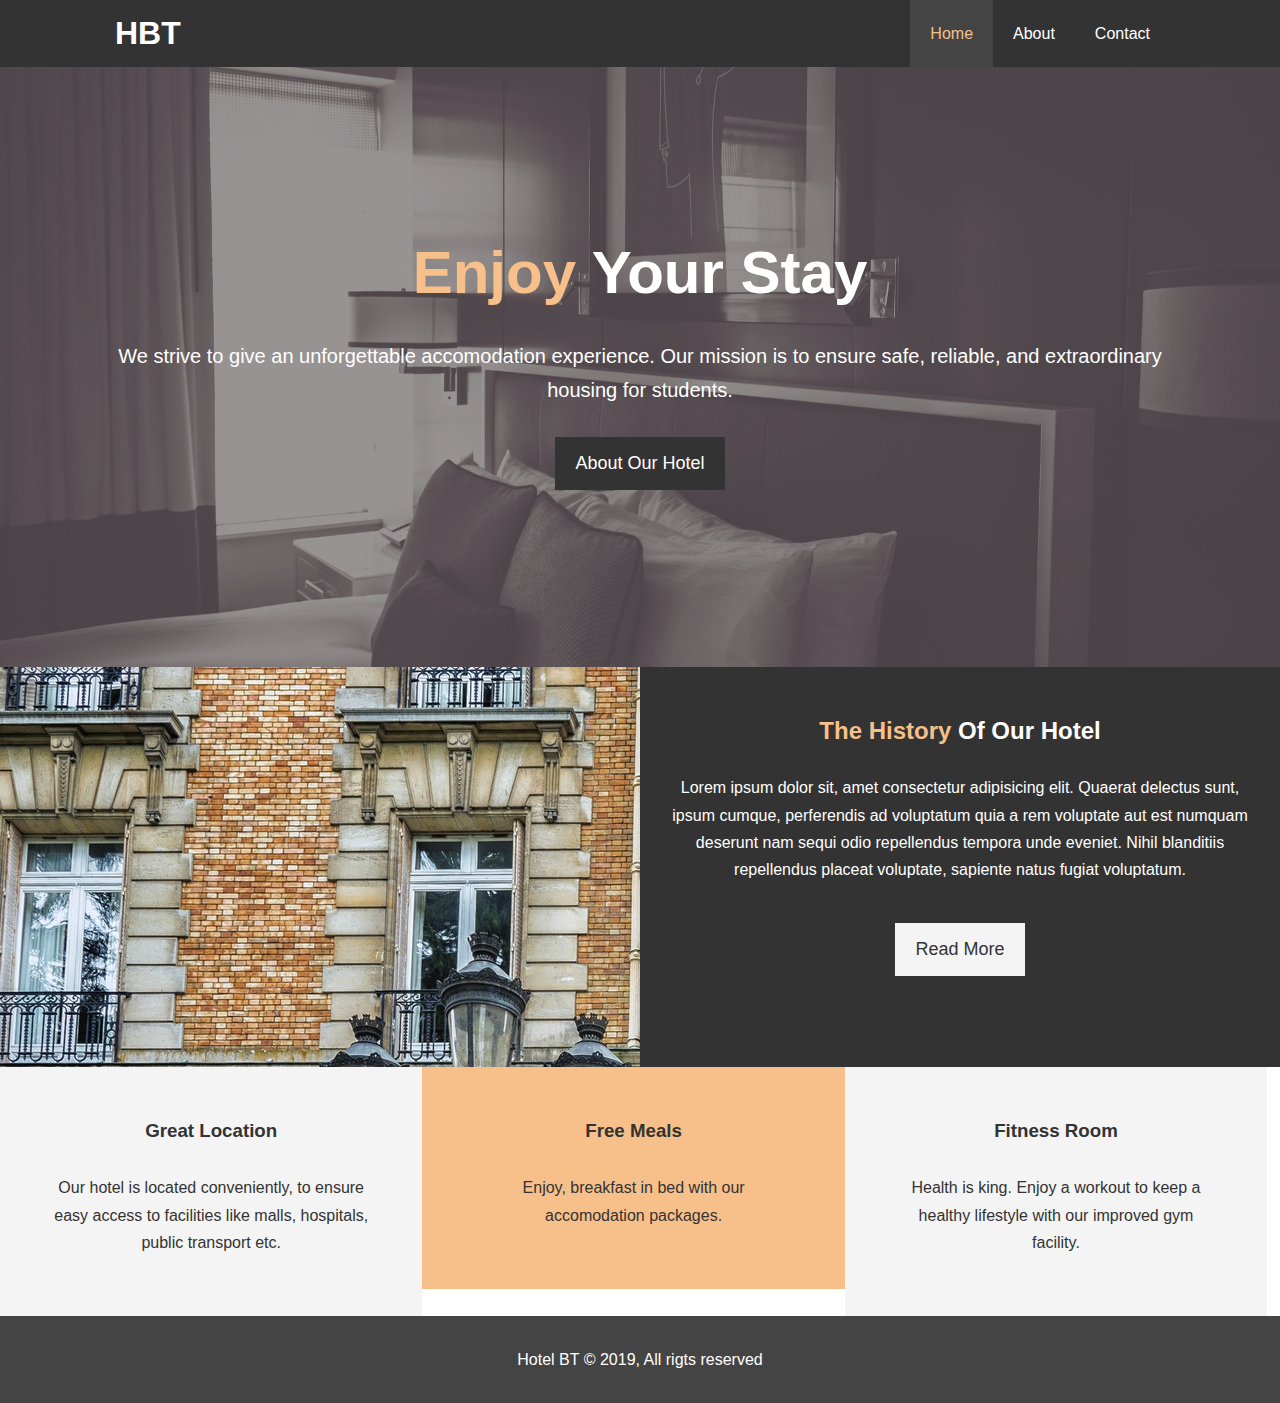
<file: index.html>
<!DOCTYPE html>
<html lang="en">

<head>
    <meta charset="UTF-8">
    <meta http-equiv="X-UA-Compatible" content="IE=edge">
    <meta name="viewport" content="width=device-width, initial-scale=1.0">
    <meta name="description" content="Welcome to Joburg's very first, Hotel for Students!">
    <meta name="keywords" content="hotel, accomodation, Johannesburg accomodation for students">
    <!-- we are going to use a css stylesheet (all.css) from fontawesome.com,
    this will allow us to use fonts/icons... -->
    <link rel="stylesheet" href="https://use.fontawesome.com/releases/v5.6.1/css/all.css" integrity="sha384-gfdkjb5BdAXd+lj+gudLWI+BXq4IuLW5IT+brZEZsLFm++aCMlF1V92rMkPaX4PP" crossorigin="anonymous">
    <link rel="stylesheet" href="./css/style.css">
    <!-- style sheet for tablets and less -->
    <link rel="stylesheet" media="screen and (max-width: 768px)" href="./css/mobile.css">
    <title>Hotel BT | Johannesburg Student Hotel</title>
</head>

<body>

    <!-- header & main interface of my hotel website -->
    <header>
        <nav id="navbar">
            <!-- the contaner will allow us to move the logo and links
                 around without moving the black navbar :) -->
            <div class="container">
                <h1 class="logo"><a href="index.html">HBT</a></h1>
                <ul>
                    <li><a class="current" href="index.html">Home</a></li>
                    <li><a href="about.html">About</a></li>
                    <li><a href="contact.html">Contact</a></li>
                </ul>
            </div>
        </nav>

        <!-- main display below the navbar -->
        <div id="showcase">
            <div class="container">
                <div class="showcase-content">
                    <h1><span class="text-primary">Enjoy</span> Your Stay</h1>
                    <p class="lead">We strive to give an unforgettable accomodation experience. Our mission is to ensure safe, reliable, and extraordinary housing for students.</p>
                    <a class="btn" href="about.html">About Our Hotel</a>
                </div>
            </div>
        </div>

    </header>

    <section id="home-info" class="background-dark">
        <div class="info-img">

        </div>
        <div class="info-content">
            <h2><span class="text-primary">The History</span> Of Our Hotel</h2>
            <p>Lorem ipsum dolor sit, amet consectetur adipisicing elit. Quaerat delectus sunt, ipsum cumque, perferendis ad voluptatum quia a rem voluptate aut est numquam deserunt nam sequi odio repellendus tempora unde eveniet. Nihil blanditiis repellendus
                placeat voluptate, sapiente natus fugiat voluptatum.</p>
            <a href="about.html" class="btn btn-light">Read More</a>
        </div>
    </section>

    <section id="features">
        <div class="box background-light">
            <!-- fontawesome.com allows us to search for icons. Normally, the 1st
            one of the set of 3 is free & the others are acessible through a 
            subscription. The actual icon has HTML "i" tag, this gives us the icon -->
            <i class="fas fa-hotel fa-3x"></i>
            <h3>Great Location</h3>
            <p>Our hotel is located conveniently, to ensure easy access to facilities like malls, hospitals, public transport etc.</p>
        </div>
        <div class="box background-primary">
            <i class="fas fa-utensils fa-3x"></i>
            <h3>Free Meals</h3>
            <p>Enjoy, breakfast in bed with our accomodation packages.</p>
        </div>
        <div class="box background-light">
            <i class="fas fa-dumbbell fa-3x"></i>
            <h3>Fitness Room</h3>
            <p>Health is king. Enjoy a workout to keep a healthy lifestyle with our improved gym facility.</p>
        </div>
    </section>

    <!-- since the 3 boxes above were floated, we need to clear the float so as to allow for addition 
         of padding...this is done by the usage of the "clr" class -->
    <div class="clr"></div>


    <footer id="main-footer">
        <p>Hotel BT &copy 2019, All rigts reserved</p>
    </footer>

</body>

</html>
</file>
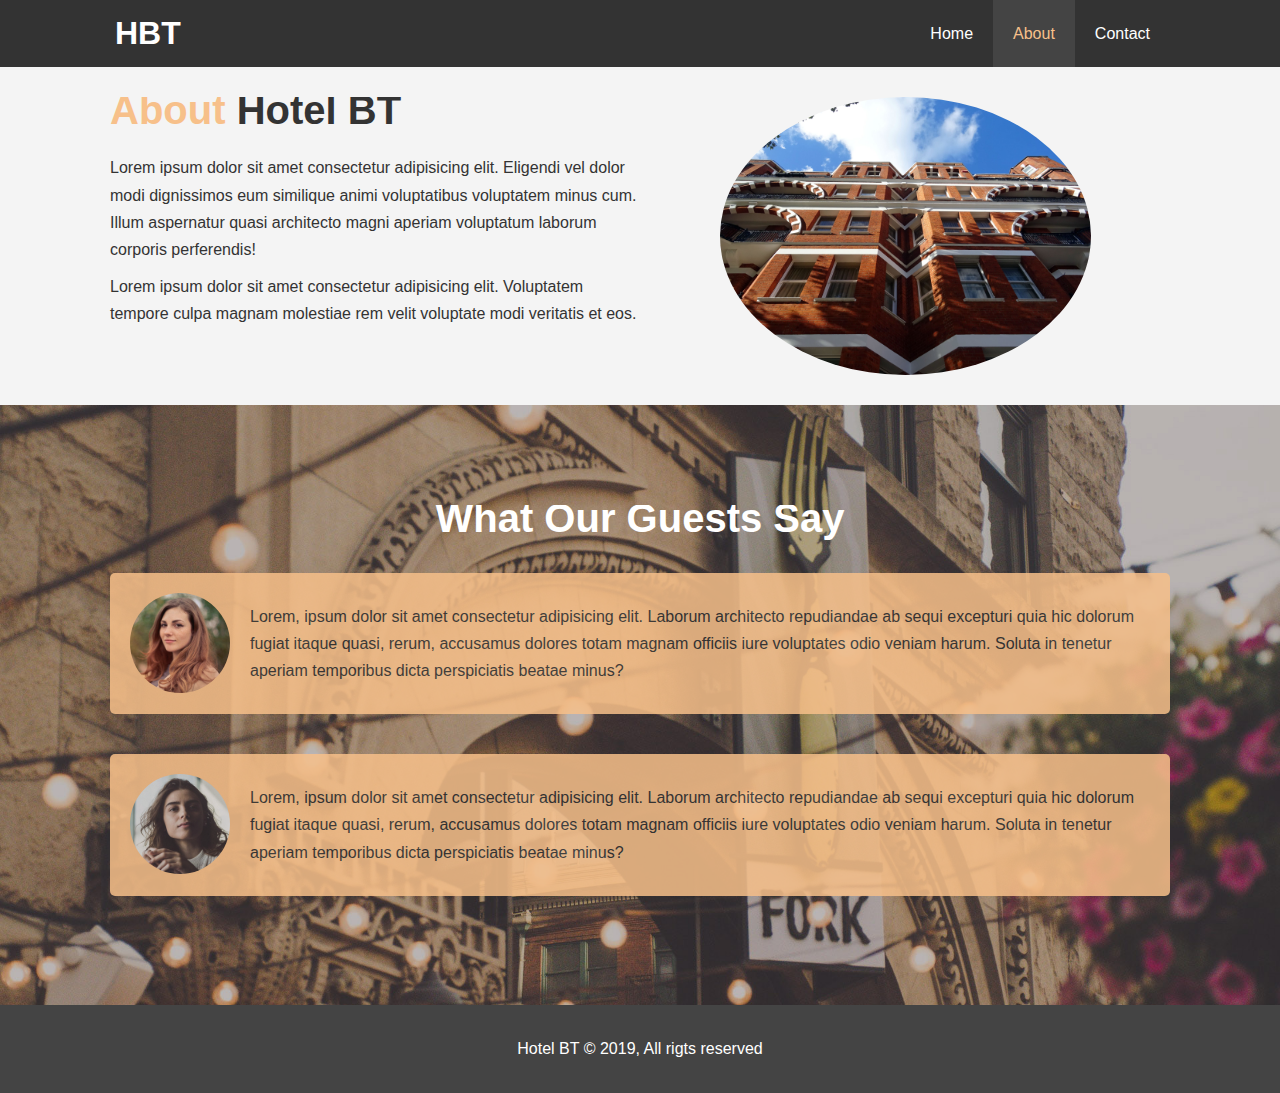
<file: about.html>
<!DOCTYPE html>
<html lang="en">

<head>
    <meta charset="UTF-8">
    <meta http-equiv="X-UA-Compatible" content="IE=edge">
    <meta name="viewport" content="width=device-width, initial-scale=1.0">
    <meta name="description" content="Welcome to Joburg's very first, Hotel for Students!">
    <meta name="keywords" content="hotel, accomodation, Johannesburg accomodation for students">
    <!-- we are going to use a css stylesheet (all.css) from fontawesome.com,
    this will allow us to use fonts/icons... -->
    <link rel="stylesheet" href="./css/style.css">
    <title>Hotel BT | About the Hotel</title>
</head>

<body>

    <!-- header & main interface of my hotel website -->
    <header>
        <nav id="navbar">
            <!-- the contaner will allow us to move the logo and links
                 around without moving the black navbar :) -->
            <div class="container">
                <h1 class="logo"><a href="index.html">HBT</a></h1>
                <ul>
                    <li><a href="index.html">Home</a></li>
                    <li><a class="current" href="about.html">About</a></li>
                    <li><a href="contact.html">Contact</a></li>
                </ul>
            </div>
        </nav>
    </header>

    <section id="about-info" class="background-light py-3">
        <div class="container">
            <div class="info-left">
                <h1 class="large-heading"><span class="text-primary">About</span> Hotel BT</h1>
                <p>Lorem ipsum dolor sit amet consectetur adipisicing elit. Eligendi vel dolor modi dignissimos eum similique animi voluptatibus voluptatem minus cum. Illum aspernatur quasi architecto magni aperiam voluptatum laborum corporis perferendis!</p>
                <p>Lorem ipsum dolor sit amet consectetur adipisicing elit. Voluptatem tempore culpa magnam molestiae rem velit voluptate modi veritatis et eos.</p>
            </div>
            <div class="info-right">
                <img src="./img/photo-2.jpg" alt="Hotel">
            </div>
        </div>
    </section>

    <div class="clr"></div>

    <section id="testimonials" class="py-3">
        <div class="container">
            <h2 class="large-heading">What Our Guests Say</h2>
            <div class="testimonial background-primary">
                <img src="./img/person-1.jpg" alt="Samantha">
                <p>Lorem, ipsum dolor sit amet consectetur adipisicing elit. Laborum architecto repudiandae ab sequi excepturi quia hic dolorum fugiat itaque quasi, rerum, accusamus dolores totam magnam officiis iure voluptates odio veniam harum. Soluta
                    in tenetur aperiam temporibus dicta perspiciatis beatae minus?</p>
            </div>
            <div class="testimonial background-primary">
                <img src="./img/person-2.jpg" alt="Jen">
                <p>Lorem, ipsum dolor sit amet consectetur adipisicing elit. Laborum architecto repudiandae ab sequi excepturi quia hic dolorum fugiat itaque quasi, rerum, accusamus dolores totam magnam officiis iure voluptates odio veniam harum. Soluta
                    in tenetur aperiam temporibus dicta perspiciatis beatae minus?</p>
            </div>
        </div>
    </section>

    <footer id="main-footer">
        <p>Hotel BT &copy 2019, All rigts reserved</p>
    </footer>

</body>

</html>
</file>
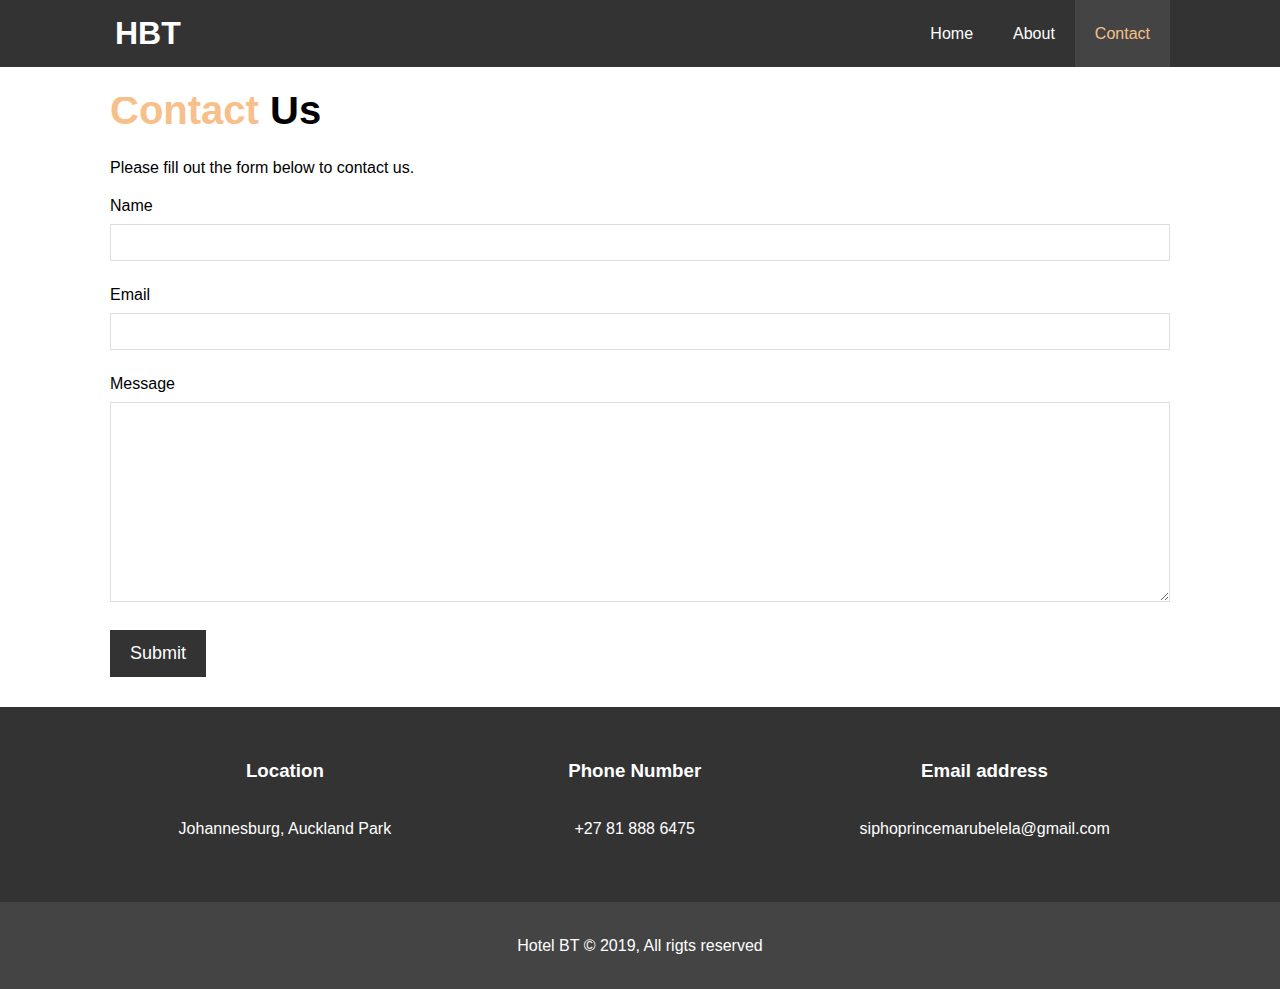
<file: contact.html>
<!DOCTYPE html>
<html lang="en">

<head>
    <meta charset="UTF-8">
    <meta http-equiv="X-UA-Compatible" content="IE=edge">
    <meta name="viewport" content="width=device-width, initial-scale=1.0">
    <meta name="description" content="Welcome to Joburg's very first, Hotel for Students!">
    <meta name="keywords" content="hotel, accomodation, Johannesburg accomodation for students">
    <!-- we are going to use a css stylesheet (all.css) from fontawesome.com,
    this will allow us to use fonts/icons... -->
    <link rel="stylesheet" href="https://use.fontawesome.com/releases/v5.6.1/css/all.css" integrity="sha384-gfdkjb5BdAXd+lj+gudLWI+BXq4IuLW5IT+brZEZsLFm++aCMlF1V92rMkPaX4PP" crossorigin="anonymous">

    <link rel="stylesheet" href="./css/style.css">
    <title>Hotel BT | Contact Page</title>
</head>

<body>

    <!-- header & main interface of my hotel website -->
    <header>
        <nav id="navbar">
            <!-- the contaner will allow us to move the logo and links
                 around without moving the black navbar :) -->
            <div class="container">
                <h1 class="logo"><a href="index.html">HBT</a></h1>
                <ul>
                    <li><a href="index.html">Home</a></li>
                    <li><a href="about.html">About</a></li>
                    <li><a class="current" href="contact.html">Contact</a></li>
                </ul>
            </div>
        </nav>
    </header>

    <section id="contact-form" class="py-3">
        <div class="container">
            <h1 class="large-heading"><span class="text-primary">Contact</span> Us</h1>
            <p>Please fill out the form below to contact us.</p>
            <!--the form is currently not being handled. process.php isn't being handled-->
            <form action="process.php">
                <div class="form-group">
                    <label for="name">Name</label>
                    <input type="text" name="name" id="name">
                </div>
                <div class="form-group">
                    <label for="email">Email</label>
                    <input type="email" name="email" id="email">
                </div>
                <div class="form-group">
                    <label for="message">Message</label>
                    <textarea name="message" id="message"></textarea>
                </div>
                <button type="submit" class="btn">Submit</button>
            </form>
        </div>
    </section>

    <section id="contact-info" class="background-dark">
        <div class="container">
            <div class="box">
                <!-- fontawesome.com allows us to search for icons. Normally, the 1st
                one of the set of 3 is free & the others are acessible through a 
                subscription. The actual icon has HTML "i" tag, this gives us the icon -->
                <i class="fas fa-hotel fa-3x"></i>
                <h3>Location</h3>
                <p>Johannesburg, Auckland Park</p>
            </div>
            <div class="box">
                <i class="fas fa-phone fa-3x"></i>
                <h3>Phone Number</h3>
                <p>+27 81 888 6475</p>
            </div>
            <div class="box">
                <i class="fas fa-envelope fa-3x"></i>
                <h3>Email address</h3>
                <p>siphoprincemarubelela@gmail.com</p>
            </div>
        </div>
    </section>

    <footer id="main-footer">
        <p>Hotel BT &copy 2019, All rigts reserved</p>
    </footer>

</body>

</html>
</file>
<file: css/mobile.css>
/*

    https://www.w3schools.com/csSref/css_selectors.php - CSS selectors!

*/
/* RESPONSIVE NAVBAR */
#navbar .logo {
    float: none;
    text-align: center;
}

#navbar ul, #navbar ul li {
    float: none;
}

#navbar ul li a {
    padding: 5px;
    border-bottom: 1px dotted #444;
}

/* SHOWCASE */
#showcase {
    height: 100%;
}

#showcase .container .showcase-content {
    padding-top: 70px;
    padding-bottom: 30px;
}

/* HOME INFO */
#home-info {
    height: 550px;
}

#home-info .info-img {
    display: none;
}

#home-info .info-content {
    float: none;
    width: 100%;
}

/* BOXES */
.box {
    float: none;
    width: 100%;
}

/* ABOUT PAGE */
#about-info .info-right, 
#about-info .info-left {
    float: none;
    width: 100%;
}

#about-info .info-right {
    margin-top: 30px;
}

.large-heading {
    text-align: center;
}

/* CONTACT */
#contact-info .box {
    border-bottom: 1px dotted #444;
}
</file>
<file: css/style.css>
/* CSS Reset */

* {
    margin: 0;
    padding: 0;
    box-sizing: border-box;
}


/* Main styling (everything without a class or an ID) */

html,
body {
    font-family: 'Segoe UI', Tahoma, Geneva, Verdana, sans-serif;
    line-height: 1.7em;
}

a {
    color: #333;
    text-decoration: none;
}

h1,
h2,
h3 {
    padding-bottom: 20px;
}

p {
    margin: 10px 0;
}


/* Utility classes */

.container {
    margin: auto;
    max-width: 1100px;
    overflow: auto;
    padding: 0 20px;
}

.text-primary {
    color: #f7c08a;
}

.lead {
    font-size: 20px;
}

.btn {
    display: inline-block;
    font-size: 18px;
    color: #fff;
    background: #333;
    padding: 13px 20px;
    border: none;
    cursor: pointer;
}

.btn:hover {
    background: #f7c08a;
    color: #333;
}

.btn-light {
    background: #f4f4f4;
    color: #333;
}

.background-dark {
    background: #333;
    color: #fff;
}

.background-light {
    background: #f4f4f4;
    color: #333;
}

.background-primary {
    background: #f7c08a;
    color: #333;
}

.clr {
    clear: both;
}


/* Padding */


/* along the y-axis */

.py-1 {
    padding: 10px 0;
}

.py-2 {
    padding: 20px 0;
}

.py-3 {
    padding: 30px 0;
}

.large-heading {
    font-size: 40px;
}


/* Navbar */

#navbar {
    background: #333;
    color: #fff;
    overflow: auto;
    /* overflow makes sure that we see the navbar no matter what */
}

#navbar a {
    color: #fff;
}


/* to align links we will use a float for now... */

#navbar h1 {
    float: left;
    padding-top: 20px;
    padding-left: 5px;
}

#navbar ul {
    list-style: none;
    float: right;
}


/* to float the list items horizontally */

#navbar ul li {
    float: left;
}

#navbar ul li a {
    display: block;
    padding: 20px;
    text-align: center;
}


/* the a.current is a special class that affects links so that the page a
   user is on, gets highlighted
 */

#navbar ul li a:hover,
#navbar ul li a.current {
    color: #f7c08a;
    background: #444;
    cursor: pointer;
}


/* Showcase */

#showcase {
    background: url(../img/showcase.jpg) no-repeat center center/cover;
    height: 600px;
}

#showcase .container .showcase-content {
    color: #fff;
    text-align: center;
    padding-top: 170px;
}

#showcase .container .showcase-content h1 {
    font-size: 60px;
    line-height: 1.2em;
}

#showcase .container .showcase-content p {
    padding-bottom: 20px;
    line-height: 1.7em;
}


/* Home Info */

#home-info {
    height: 400px;
}

#home-info .info-img {
    float: left;
    width: 50%;
    background: url('../img/photo-1.jpg') no-repeat;
    min-height: 100%;
}

#home-info .info-content {
    float: right;
    width: 50%;
    height: 100%;
    text-align: center;
    padding: 50px 30px;
    overflow: hidden;
}

#home-info .info-content p {
    padding-bottom: 30px;
}


/* Features */

.box {
    float: left;
    width: 33%;
    padding: 50px;
    text-align: center;
}

.box i {
    margin-bottom: 10px;
}


/* About info */

#about-info .info-right {
    float: right;
    width: 50%;
    min-height: 100%;
}

#about-info .info-right img {
    display: block;
    margin: auto;
    width: 70%;
    border-radius: 50%;
}

#about-info .info-left {
    float: left;
    width: 50%;
    min-height: 100%;
}


/* Testimonials */

#testimonials {
    height: 600px;
    background: url('../img/test-bg.jpg') no-repeat center center/cover;
    padding-top: 100px;
}

#testimonials h2 {
    color: #fff;
    text-align: center;
    padding-bottom: 40px;
}

#testimonials .testimonial {
    padding: 20px;
    margin-bottom: 40px;
    border-radius: 5px;
    opacity: 0.85;
}

#testimonials .testimonial img {
    width: 100px;
    float: left;
    margin-right: 20px;
    border-radius: 50%;
}


/* Contact Form */

#contact-form .form-group {
    margin-bottom: 20px;
}

#contact-form label {
    display: block;
    margin-bottom: 5px;
}

#contact-form input,
#contact-form textarea {
    width: 100%;
    padding: 10px;
    border: 1px #ddd solid;
}

#contact-form textarea {
    height: 200px;
}

#contact-form input:focus,
#contact-form textarea:focus {
    outline: none;
    border-color: #f7c08a;
}


/* Footer */

#main-footer {
    text-align: center;
    background: #444;
    color: #fff;
    padding: 20px;
}
</file>
